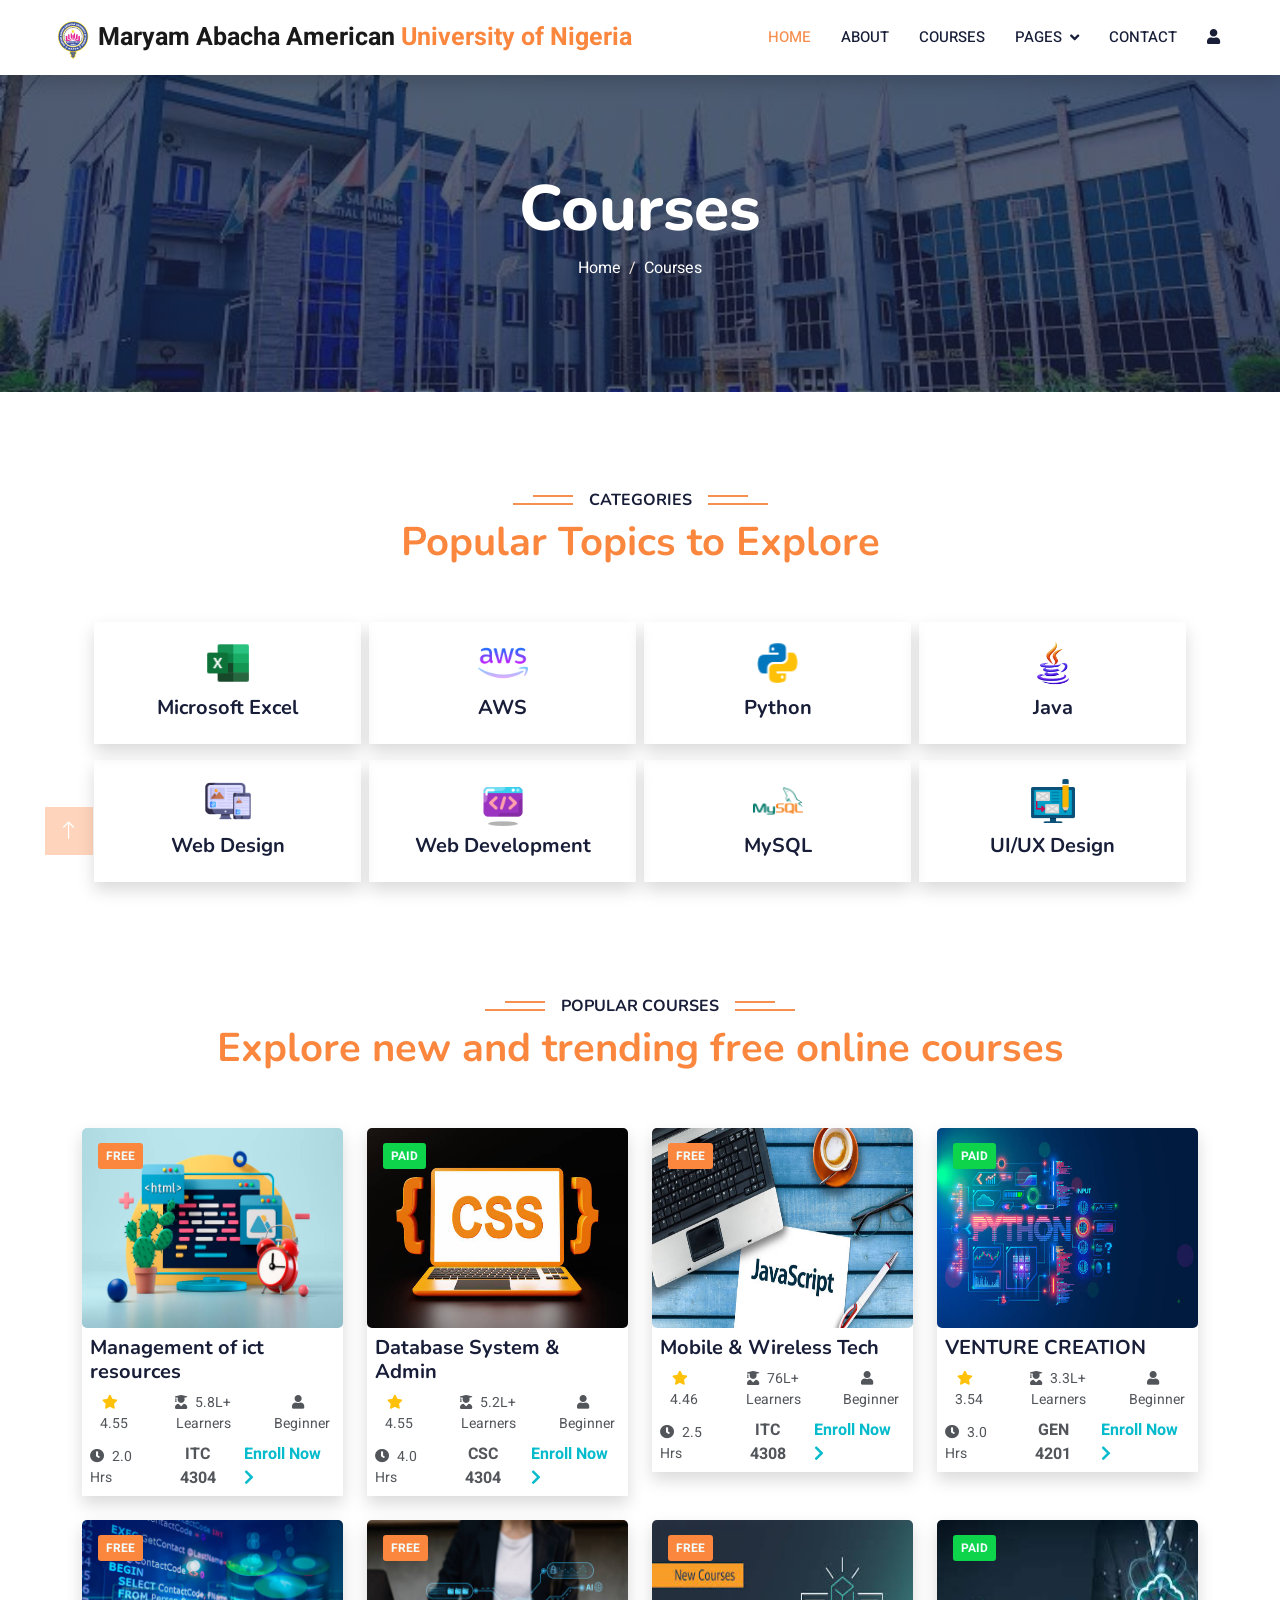
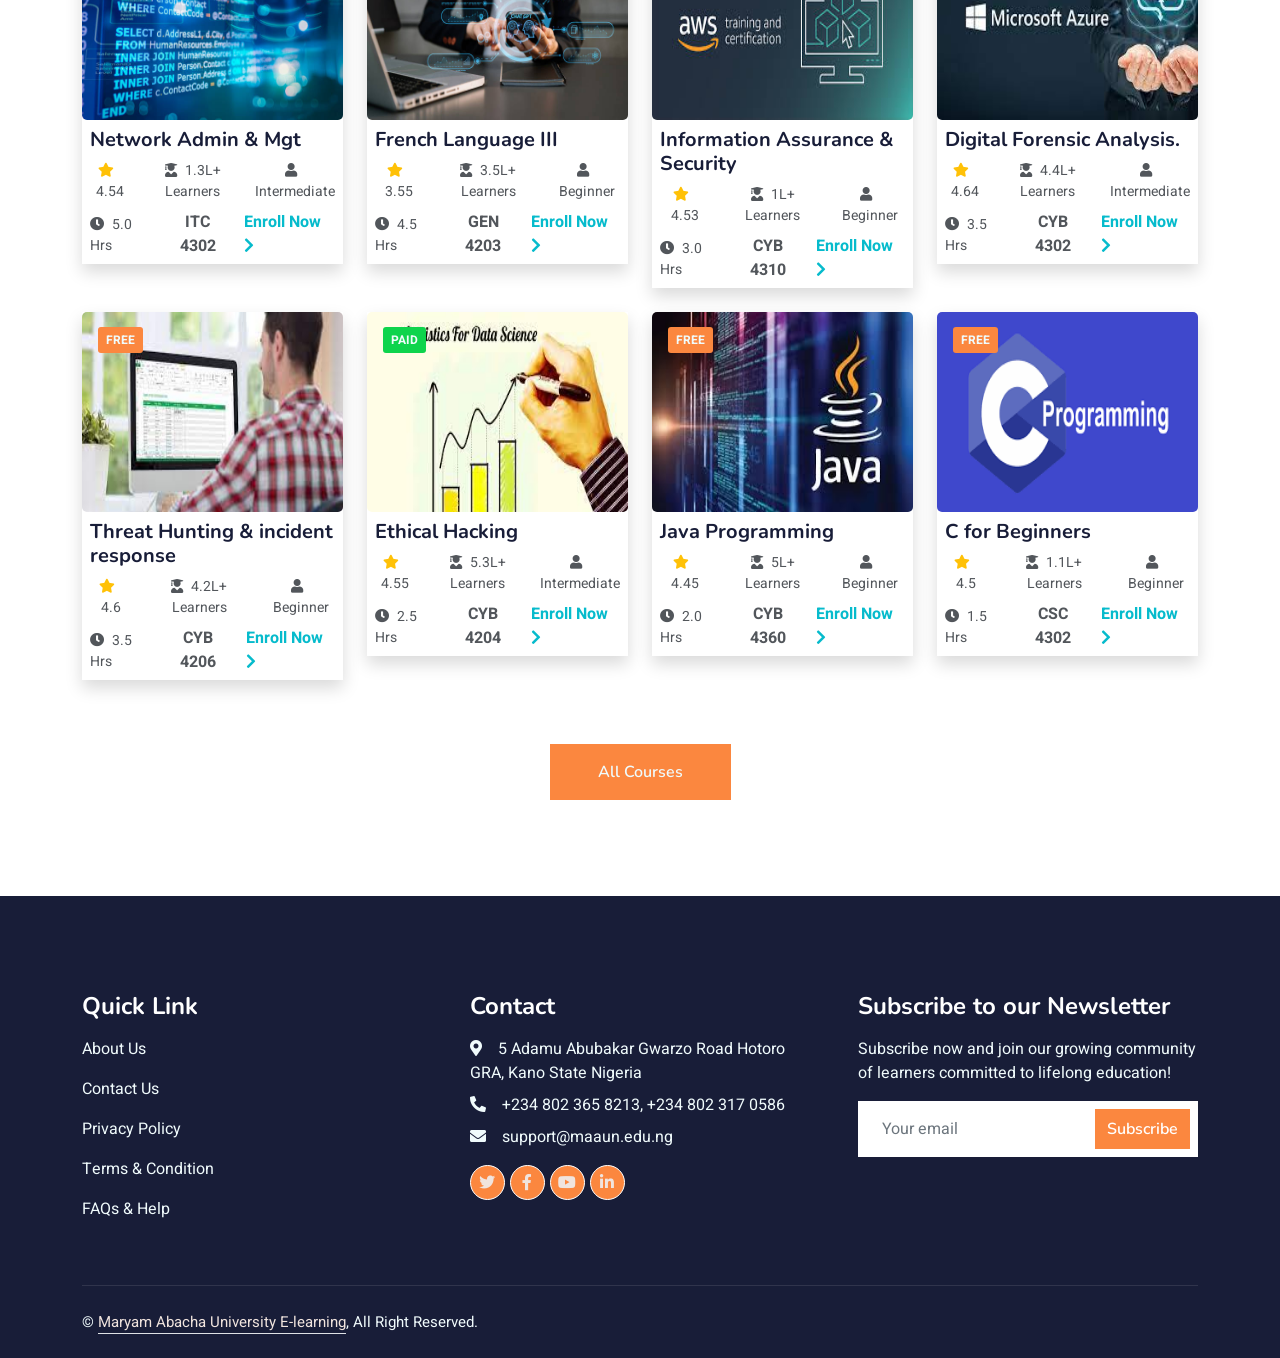
<file: courses.html>
<!DOCTYPE html>
<html lang="en">

<head>
    <meta charset="utf-8">
    <title>MAAUN : Courses</title>
    <meta content="width=device-width, initial-scale=1.0" name="viewport">
    <meta content="" name="keywords">
    <meta content="" name="description">

    <!-- Favicon -->
    <link href="img/icon6.jpeg" rel="icon6">

    <!-- Google Web Fonts -->
    <link rel="preconnect" href="https://fonts.googleapis.com">
    <link rel="preconnect" href="https://fonts.gstatic.com" crossorigin>
    <link
        href="https://fonts.googleapis.com/css2?family=Heebo:wght@400;500;600&family=Nunito:wght@600;700;800&display=swap"
        rel="stylesheet">

    <!-- Icon Font Stylesheet -->
    <link href="https://cdnjs.cloudflare.com/ajax/libs/font-awesome/5.10.0/css/all.min.css" rel="stylesheet">
    <link href="https://cdn.jsdelivr.net/npm/bootstrap-icons@1.4.1/font/bootstrap-icons.css" rel="stylesheet">

    <!-- Libraries Stylesheet -->
    <link href="lib/animate/animate.min.css" rel="stylesheet">
    <link href="lib/owlcarousel/assets/owl.carousel.min.css" rel="stylesheet">

    <!-- Customized Bootstrap Stylesheet -->
    <link href="css/bootstrap.min.css" rel="stylesheet">

    <!-- Template Stylesheet -->
    <link href="css/style.css" rel="stylesheet">

</head>

<body>
    <!-- Spinner Start -->
    <div id="spinner"
        class="show bg-white position-fixed translate-middle w-100 vh-100 top-50 start-50 d-flex align-items-center justify-content-center">
        <div class="spinner-border text-primary" style="width: 3rem; height: 3rem;" role="status">
            <span class="sr-only">Loading...</span>
        </div>
    </div>
    <!-- Spinner End -->


    <!-- Navbar Start -->
    <nav class="navbar navbar-expand-lg bg-white navbar-light shadow sticky-top p-0">
        <a href="index.html" class="navbar-brand d-flex align-items-center px-4 px-lg-5">
            <p class="m-0 fw-bold navbar-title"><img src="img/icon6.jpeg" alt="" height="50px">Maryam Abacha American <span
                    style="color: #fb873f;">University of Nigeria</span></p>
        </a>
        <button type="button" class="navbar-toggler me-4" data-bs-toggle="collapse" data-bs-target="#navbarCollapse"
            style="border: none;">
            <span class="navbar-toggler-icon"></span>
        </button>
        <div class="collapse navbar-collapse" id="navbarCollapse">
            <div class="navbar-nav ms-auto p-4 p-lg-0">
                <a href="index.html" class="nav-item nav-link active">Home</a>
                <a href="about.html" class="nav-item nav-link">About</a>
                <a href="courses.html" class="nav-item nav-link">Courses</a>
                <div class="nav-item dropdown">
                    <a href="#" class="nav-link dropdown-toggle" data-bs-toggle="dropdown">Pages</a>
                    <div class="dropdown-menu fade-down m-0">
                        <a href="team.html" class="dropdown-item">Our Team</a>
                        <a href="testimonial.html" class="dropdown-item">Testimonial</a>

                    </div>
                </div>
                <a href="contact.html" class="nav-item nav-link">Contact</a>
                <a href="login.html" class="nav-item nav-link"><i class="fa fa-user"></i></a>
                <a href="#" class="nav-item nav-link">
                    <div id="google_translate_element"></div>
                </a>
            </div>
        </div>
    </nav>
    <!-- Navbar End -->

    <!-- Header Start -->
    <div class="container-fluid bg-primary py-5 mb-5 page-header">
        <div class="container py-5">
            <div class="row justify-content-center">
                <div class="col-lg-10 text-center">
                    <h1 class="display-3 text-white animated slideInDown">Courses</h1>
                    <nav aria-label="breadcrumb">
                        <ol class="breadcrumb justify-content-center">
                            <li class="breadcrumb-item"><a class="text-white" href="index.html">Home</a></li>
                            <li class="breadcrumb-item text-white active" aria-current="page">Courses</li>
                        </ol>
                    </nav>
                </div>
            </div>
        </div>
    </div>
    <!-- Header End -->


    <!-- Categories Start -->
    <div class="container-xxl py-5 category">
        <div class="container">
            <div class="text-center wow fadeInUp" data-wow-delay="0.1s">
                <h6 class="section-title bg-white text-center px-3">Categories</h6>
                <h1 class="mb-5" style="color: #fb873f;">Popular Topics to Explore</h1>
            </div>
            <div class="row g-2 m-2">
                <div class="col-lg-3 col-md-6  text-center">
                    <div class="content shadow p-3 mb-2 wow fadeInUp" data-wow-delay="0.3s">

                        <img src="img/cat1.png" class="img-fluid" alt="categories"></i>

                        <h5 class="my-2">
                            <a href="#" class="text-center">Microsoft Excel</a>
                        </h5>
                    </div>
                </div>
                <div class="col-lg-3 col-md-6  text-center">
                    <div class="content shadow p-3 mb-2 wow fadeInUp" data-wow-delay="0.3s">

                        <img src="img/cat2.png" class="img-fluid" alt="categories"></i>

                        <h5 class="my-2">
                            <a href="#" class="text-center"> AWS</a>
                        </h5>
                    </div>
                </div>
                <div class="col-lg-3 col-md-6  text-center">
                    <div class="content shadow p-3 mb-2 wow fadeInUp" data-wow-delay="0.3s">

                        <img src="img/cat3.png" class="img-fluid" alt="categories"></i>

                        <h5 class="my-2">
                            <a href="#" class="text-center">Python</a>
                        </h5>
                    </div>
                </div>
                <div class="col-lg-3 col-md-6  text-center">
                    <div class="content shadow p-3 mb-2 wow fadeInUp" data-wow-delay="0.3s">

                        <img src="img/cat4.png" class="img-fluid" alt="categories"></i>

                        <h5 class="my-2">
                            <a href="#" class="text-center">Java</a>
                        </h5>
                    </div>
                </div>
                <div class="col-lg-3 col-md-6  text-center">
                    <div class="content shadow p-3 mb-2 wow fadeInUp" data-wow-delay="0.3s">

                        <img src="img/cat5.png" class="img-fluid" alt="categories"></i>

                        <h5 class="my-2">
                            <a href="#" class="text-center">Web Design</a>
                        </h5>
                    </div>
                </div>
                <div class="col-lg-3 col-md-6  text-center">
                    <div class="content shadow p-3 mb-2 wow fadeInUp" data-wow-delay="0.3s">

                        <img src="img/cat6.png" class="img-fluid" alt="categories"></i>

                        <h5 class="my-2">
                            <a href="#" class="text-center">Web Development</a>
                        </h5>
                    </div>
                </div>
                <div class="col-lg-3 col-md-6  text-center">
                    <div class="content shadow p-3 mb-2 wow fadeInUp" data-wow-delay="0.3s">

                        <img src="img/cat7.png" class="img-fluid" alt="categories"></i>

                        <h5 class="my-2">
                            <a href="#" class="text-center">MySQL</a>
                        </h5>
                    </div>
                </div>
                <div class="col-lg-3 col-md-6  text-center">
                    <div class="content shadow p-3 mb-2 wow fadeInUp" data-wow-delay="0.3s">

                        <img src="img/cat8.png" class="img-fluid" alt="categories"></i>

                        <h5 class="my-2">
                            <a href="#" class="text-center">UI/UX Design</a>
                        </h5>
                    </div>
                </div>
            </div>
        </div>
    </div>
    <!-- Categories End -->



    
   <!-- Courses Start -->
    <div class="container-xxl py-5">
        <div class="container">
            <div class="text-center wow fadeInUp" data-wow-delay="0.1s">
                <h6 class="section-title bg-white text-center px-3">Popular Courses</h6>
                <h1 class="mb-5" style="color: #fb873f;">Explore new and trending free online courses</h1>
            </div>
            <div class="row g-4 py-2">
                <div class="col-lg-3 col-md-6 wow fadeInUp" data-wow-delay="0.1s">
                    <div class="course-item shadow">
                        <div class="position-relative overflow-hidden text-light image">
                            <img class="img-fluid" src="img/course-1.jpg" alt="">
                            <div style="position:absolute;top: 15px;left: 16px; font-size:12px; border-radius:3px; background-color:#fb873f;"
                                class="px-2 py-1 fw-bold text-uppercase">FREE</div>

                        </div>
                        <div class="p-2 pb-0">

                            <h5 class="mb-1"><a href="single.html" class="text-dark">Management of ict resources </a></h5>
                        </div>
                        <div class="d-flex">
                            <small class="flex-fill text-center py-1 px-2"><i class="fa fa-star text-warning me-2"></i>
                                4.55</small>
                            <small class="flex-fill text-center py-1 px-2"><i class="fa fa-user-graduate me-2"></i>5.8L+
                                Learners
                            </small>
                            <small class="flex-fill text-center py-1 px-2"><i
                                    class="fa fa-user me-2"></i>Beginner</small>
                        </div>
                        <div class="d-flex">
                            <small class="flex-fill text-left p-2 px-2"><i class="fa fa-clock me-2"></i>2.0
                                Hrs</small>
                            <small class="py-1 px-2 fw-bold fs-6 text-center">ITC 4304</small>
                            <small class=" text-primary py-1 px-2 fw-bold fs-6" style="float:right;"><a href="#">Enroll
                                    Now </a><i class="fa fa-chevron-right me-2 fs-10"></i></small>
                        </div>
                    </div>
                </div>
                <div class="col-lg-3 col-md-6 wow fadeInUp" data-wow-delay="0.1s">
                    <div class="course-item shadow">
                        <div class="position-relative overflow-hidden text-light image">
                            <img class="img-fluid" src="img/course-2.jpg" alt="">
                            <div style="position:absolute;top: 15px;left: 16px; font-size:12px; border-radius:3px; background-color:#0ed44c;"
                                class="px-2 py-1 fw-bold text-uppercase">PAID</div>

                        </div>
                        <div class="p-2 pb-0">

                            <h5 class="mb-1">Database System & Admin </h5>
                        </div>
                        <div class="d-flex">
                            <small class="flex-fill text-center py-1 px-2"><i class="fa fa-star text-warning me-2"></i>
                                4.55</small>
                            <small class="flex-fill text-center py-1 px-2"><i class="fa fa-user-graduate me-2"></i>5.2L+
                                Learners
                            </small>
                            <small class="flex-fill text-center py-1 px-2"><i
                                    class="fa fa-user me-2"></i>Beginner</small>
                        </div>
                        <div class="d-flex">
                            <small class="flex-fill text-left p-2 px-2"><i class="fa fa-clock me-2"></i>4.0
                                Hrs</small>
                            <small class="py-1 px-2 fw-bold fs-6 text-center">CSC 4304</small>
                            <small class=" text-primary py-1 px-2 fw-bold fs-6" style="float:right;"><a href="#">Enroll
                                    Now </a><i class="fa fa-chevron-right me-2 fs-10"></i></small>
                        </div>
                    </div>
                </div>
                <div class="col-lg-3 col-md-6 wow fadeInUp" data-wow-delay="0.1s">
                    <div class="course-item shadow">
                        <div class="position-relative overflow-hidden text-light image">
                            <img class="img-fluid" src="img/course-3.jpg" alt="">
                            <div style="position:absolute;top: 15px;left: 16px; font-size:12px; border-radius:3px; background-color:#fb873f;"
                                class="px-2 py-1 fw-bold text-uppercase">FREE</div>

                        </div>
                        <div class="p-2 pb-0">

                            <h5 class="mb-1">Mobile & Wireless Tech
                            </h5>
                        </div>
                        <div class="d-flex">
                            <small class="flex-fill text-center py-1 px-2"><i class="fa fa-star text-warning me-2"></i>
                                4.46</small>
                            <small class="flex-fill text-center py-1 px-2"><i class="fa fa-user-graduate me-2"></i>76L+
                                Learners
                            </small>
                            <small class="flex-fill text-center py-1 px-2"><i
                                    class="fa fa-user me-2"></i>Beginner</small>
                        </div>
                        <div class="d-flex">
                            <small class="flex-fill text-left p-2 px-2"><i class="fa fa-clock me-2"></i>2.5
                                Hrs</small>
                            <small class="py-1 px-2 fw-bold fs-6 text-center">ITC 4308</small>
                            <small class=" text-primary py-1 px-2 fw-bold fs-6" style="float:right;"><a href="#">Enroll
                                    Now </a><i class="fa fa-chevron-right me-2 fs-10"></i></small>
                        </div>
                    </div>
                </div>
                <div class="col-lg-3 col-md-6 wow fadeInUp" data-wow-delay="0.1s">
                    <div class="course-item shadow">
                        <div class="position-relative overflow-hidden text-light image">
                            <img class="img-fluid" src="img/course-4.jpg" alt="">
                            <div style="position:absolute;top: 15px;left: 16px; font-size:12px; border-radius:3px; background-color:#0ed44c;"
                                class="px-2 py-1 fw-bold text-uppercase">PAID</div>

                        </div>
                        <div class="p-2 pb-0">

                            <h5 class="mb-1">VENTURE CREATION
                            </h5>
                        </div>
                        <div class="d-flex">
                            <small class="flex-fill text-center py-1 px-2"><i class="fa fa-star text-warning me-2"></i>
                                3.54</small>
                            <small class="flex-fill text-center py-1 px-2"><i class="fa fa-user-graduate me-2"></i>3.3L+
                                Learners
                            </small>
                            <small class="flex-fill text-center py-1 px-2"><i
                                    class="fa fa-user me-2"></i>Beginner</small>
                        </div>
                        <div class="d-flex">
                            <small class="flex-fill text-left p-2 px-2"><i class="fa fa-clock me-2"></i>3.0
                                Hrs</small>
                            <small class="py-1 px-2 fw-bold fs-6 text-center">GEN 4201</small>
                            <small class=" text-primary py-1 px-2 fw-bold fs-6" style="float:right;"><a href="#">Enroll
                                    Now </a><i class="fa fa-chevron-right me-2 fs-10"></i></small>
                        </div>
                    </div>
                </div>
                <div class="col-lg-3 col-md-6 wow fadeInUp" data-wow-delay="0.1s">
                    <div class="course-item shadow">
                        <div class="position-relative overflow-hidden text-light image">
                            <img class="img-fluid" src="img/course-5.jpg" alt="">
                            <div style="position:absolute;top: 15px;left: 16px; font-size:12px; border-radius:3px; background-color:#fb873f;"
                                class="px-2 py-1 fw-bold text-uppercase">FREE</div>

                        </div>
                        <div class="p-2 pb-0">

                            <h5 class="mb-1">Network Admin & Mgt
                            </h5>
                        </div>
                        <div class="d-flex">
                            <small class="flex-fill text-center py-1 px-1"><i class="fa fa-star text-warning me-2"></i>
                                4.54</small>
                            <small class="flex-fill text-center py-1 px-1"><i class="fa fa-user-graduate me-2"></i>1.3L+
                                Learners
                            </small>
                            <small class="flex-fill text-center py-1 px-1"><i
                                    class="fa fa-user me-2"></i>Intermediate</small>
                        </div>
                        <div class="d-flex">
                            <small class="flex-fill text-left p-2 px-2"><i class="fa fa-clock me-2"></i>5.0
                                Hrs</small>
                            <small class="py-1 px-2 fw-bold fs-6 text-center">ITC 4302</small>
                            <small class=" text-primary py-1 px-2 fw-bold fs-6" style="float:right;"><a href="#">Enroll
                                    Now </a><i class="fa fa-chevron-right me-2 fs-10"></i></small>
                        </div>
                    </div>
                </div>
                <div class="col-lg-3 col-md-6 wow fadeInUp" data-wow-delay="0.1s">
                    <div class="course-item shadow">
                        <div class="position-relative overflow-hidden text-light image">
                            <img class="img-fluid" src="img/course-6.jpg" alt="">
                            <div style="position:absolute;top: 15px;left: 16px; font-size:12px; border-radius:3px; background-color:#fb873f;"
                                class="px-2 py-1 fw-bold text-uppercase">FREE</div>

                        </div>
                        <div class="p-2 pb-0">

                            <h5 class="mb-1">French Language III 
                            </h5>
                        </div>
                        <div class="d-flex">
                            <small class="flex-fill text-center py-1 px-2"><i class="fa fa-star text-warning me-2"></i>
                                3.55</small>
                            <small class="flex-fill text-center py-1 px-2"><i class="fa fa-user-graduate me-2"></i>3.5L+
                                Learners
                            </small>
                            <small class="flex-fill text-center py-1 px-2"><i
                                    class="fa fa-user me-2"></i>Beginner</small>
                        </div>
                        <div class="d-flex">
                            <small class="flex-fill text-left p-2 px-2"><i class="fa fa-clock me-2"></i>4.5
                                Hrs</small>
                            <small class="py-1 px-2 fw-bold fs-6 text-center">GEN 4203</small>
                            <small class=" text-primary py-1 px-2 fw-bold fs-6" style="float:right;"><a href="#">Enroll
                                    Now </a><i class="fa fa-chevron-right me-2 fs-10"></i></small>
                        </div>
                    </div>
                </div>
                <div class="col-lg-3 col-md-6 wow fadeInUp" data-wow-delay="0.1s">
                    <div class="course-item shadow">
                        <div class="position-relative overflow-hidden text-light image">
                            <img class="img-fluid" src="img/course-7.jpg" alt="">
                            <div style="position:absolute;top: 15px;left: 16px; font-size:12px; border-radius:3px; background-color:#fb873f;"
                                class="px-2 py-1 fw-bold text-uppercase">FREE</div>

                        </div>
                        <div class="p-2 pb-0">

                            <h5 class="mb-1">Information Assurance & Security
                            </h5>
                        </div>
                        <div class="d-flex">
                            <small class="flex-fill text-center py-1 px-2"><i class="fa fa-star text-warning me-2"></i>
                                4.53</small>
                            <small class="flex-fill text-center py-1 px-2"><i class="fa fa-user-graduate me-2"></i>1L+
                                Learners
                            </small>
                            <small class="flex-fill text-center py-1 px-2"><i
                                    class="fa fa-user me-2"></i>Beginner</small>
                        </div>
                        <div class="d-flex">
                            <small class="flex-fill text-left p-2 px-2"><i class="fa fa-clock me-2"></i>3.0
                                Hrs</small>
                            <small class="py-1 px-2 fw-bold fs-6 text-center">CYB 4310</small>
                            <small class=" text-primary py-1 px-2 fw-bold fs-6" style="float:right;"><a href="#">Enroll
                                    Now </a><i class="fa fa-chevron-right me-2 fs-10"></i></small>
                        </div>
                    </div>
                </div>
                <div class="col-lg-3 col-md-6 wow fadeInUp" data-wow-delay="0.1s">
                    <div class="course-item shadow">
                        <div class="position-relative overflow-hidden text-light image">
                            <img class="img-fluid" src="img/course-8.jpg" alt="">
                            <div style="position:absolute;top: 15px;left: 16px; font-size:12px; border-radius:3px; background-color:#0ed44c;"
                                class="px-2 py-1 fw-bold text-uppercase">PAID</div>

                        </div>
                        <div class="p-2 pb-0">

                            <h5 class="mb-1">Digital Forensic Analysis.
                            </h5>
                        </div>
                        <div class="d-flex">
                            <small class="flex-fill text-center py-1 px-1"><i class="fa fa-star text-warning me-2"></i>
                                4.64</small>
                            <small class="flex-fill text-center py-1 px-1"><i class="fa fa-user-graduate me-2"></i>4.4L+
                                Learners
                            </small>
                            <small class="flex-fill text-center py-1 px-1"><i
                                    class="fa fa-user me-2"></i>Intermediate</small>
                        </div>
                        <div class="d-flex">
                            <small class="flex-fill text-left p-2 px-2"><i class="fa fa-clock me-2"></i>3.5
                                Hrs</small>
                            <small class="py-1 px-2 fw-bold fs-6 text-center">CYB 4302</small>
                            <small class=" text-primary py-1 px-2 fw-bold fs-6" style="float:right;"><a href="#">Enroll
                                    Now </a><i class="fa fa-chevron-right me-2 fs-10"></i></small>
                        </div>
                    </div>
                </div>
                <div class="col-lg-3 col-md-6 wow fadeInUp" data-wow-delay="0.1s">
                    <div class="course-item shadow">
                        <div class="position-relative overflow-hidden text-light image">
                            <img class="img-fluid" src="img/course-9.jpg" alt="">
                            <div style="position:absolute;top: 15px;left: 16px; font-size:12px; border-radius:3px; background-color:#fb873f;"
                                class="px-2 py-1 fw-bold text-uppercase">FREE</div>

                        </div>
                        <div class="p-2 pb-0">

                            <h5 class="mb-1">Threat Hunting & incident response </h5>
                        </div>
                        <div class="d-flex">
                            <small class="flex-fill text-center py-1 px-2"><i class="fa fa-star text-warning me-2"></i>
                                4.6</small>
                            <small class="flex-fill text-center py-1 px-2"><i class="fa fa-user-graduate me-2"></i>4.2L+
                                Learners
                            </small>
                            <small class="flex-fill text-center py-1 px-2"><i
                                    class="fa fa-user me-2"></i>Beginner</small>
                        </div>
                        <div class="d-flex">
                            <small class="flex-fill text-left p-2 px-2"><i class="fa fa-clock me-2"></i>3.5
                                Hrs</small>
                            <small class="py-1 px-2 fw-bold fs-6 text-center">CYB 4206</small>
                            <small class=" text-primary py-1 px-2 fw-bold fs-6" style="float:right;"><a href="#">Enroll
                                    Now </a><i class="fa fa-chevron-right me-2 fs-10"></i></small>
                        </div>
                    </div>
                </div>
                <div class="col-lg-3 col-md-6 wow fadeInUp" data-wow-delay="0.1s">
                    <div class="course-item shadow">
                        <div class="position-relative overflow-hidden text-light image">
                            <img class="img-fluid" src="img/course-10.jpg" alt="">
                            <div style="position:absolute;top: 15px;left: 16px; font-size:12px; border-radius:3px; background-color:#0ed44c;"
                                class="px-2 py-1 fw-bold text-uppercase">PAID</div>

                        </div>
                        <div class="p-2 pb-0">

                            <h5 class="mb-1">Ethical Hacking
                            
                                
                            </h5>
                        </div>
                        <div class="d-flex">
                            <small class="flex-fill text-center py-1 px-1"><i class="fa fa-star text-warning me-2"></i>
                                4.55</small>
                            <small class="flex-fill text-center py-1 px-1"><i class="fa fa-user-graduate me-2"></i>5.3L+
                                Learners
                            </small>
                            <small class="flex-fill text-center py-1 px-1"><i
                                    class="fa fa-user me-2"></i>Intermediate</small>
                        </div>
                        <div class="d-flex">
                            <small class="flex-fill text-left p-2 px-2"><i class="fa fa-clock me-2"></i>2.5
                                Hrs</small>
                            <small class="py-1 px-2 fw-bold fs-6 text-center">CYB 4204</small>
                            <small class=" text-primary py-1 px-2 fw-bold fs-6" style="float:right;"><a href="#">Enroll
                                    Now </a><i class="fa fa-chevron-right me-2 fs-10"></i></small>
                        </div>
                    </div>
                </div>
                <div class="col-lg-3 col-md-6 wow fadeInUp" data-wow-delay="0.1s">
                    <div class="course-item shadow">
                        <div class="position-relative overflow-hidden text-light image">
                            <img class="img-fluid" src="img/course-11.jpg" alt="">
                            <div style="position:absolute;top: 15px;left: 16px; font-size:12px; border-radius:3px; background-color:#fb873f;"
                                class="px-2 py-1 fw-bold text-uppercase">FREE</div>

                        </div>
                        <div class="p-2 pb-0">

                            <h5 class="mb-1">Java Programming
                            </h5>
                        </div>
                        <div class="d-flex">
                            <small class="flex-fill text-center py-1 px-2"><i class="fa fa-star text-warning me-2"></i>
                                4.45</small>
                            <small class="flex-fill text-center py-1 px-2"><i class="fa fa-user-graduate me-2"></i>5L+
                                Learners
                            </small>
                            <small class="flex-fill text-center py-1 px-2"><i
                                    class="fa fa-user me-2"></i>Beginner</small>
                        </div>
                        <div class="d-flex">
                            <small class="flex-fill text-left p-2 px-2"><i class="fa fa-clock me-2"></i>2.0
                                Hrs</small>
                            <small class="py-1 px-2 fw-bold fs-6 text-center">CYB 4360</small>
                            <small class=" text-primary py-1 px-2 fw-bold fs-6" style="float:right;"><a href="#">Enroll
                                    Now </a><i class="fa fa-chevron-right me-2 fs-10"></i></small>
                        </div>
                    </div>
                </div>
                <div class="col-lg-3 col-md-6 wow fadeInUp" data-wow-delay="0.1s">
                    <div class="course-item shadow">
                        <div class="position-relative overflow-hidden text-light image">
                            <img class="img-fluid" src="img/course-12.png" alt="">
                            <div style="position:absolute;top: 15px;left: 16px; font-size:12px; border-radius:3px; background-color:#fb873f;"
                                class="px-2 py-1 fw-bold text-uppercase">FREE</div>

                        </div>
                        <div class="p-2 pb-0">

                            <h5 class="mb-1">C for Beginners
                            </h5>
                        </div>
                        <div class="d-flex">
                            <small class="flex-fill text-center py-1 px-2"><i class="fa fa-star text-warning me-2"></i>
                                4.5</small>
                            <small class="flex-fill text-center py-1 px-2"><i class="fa fa-user-graduate me-2"></i>1.1L+
                                Learners
                            </small>
                            <small class="flex-fill text-center py-1 px-2"><i
                                    class="fa fa-user me-2"></i>Beginner</small>
                        </div>
                        <div class="d-flex">
                            <small class="flex-fill text-left p-2 px-2"><i class="fa fa-clock me-2"></i>1.5
                                Hrs</small>
                            <small class="py-1 px-2 fw-bold fs-6 text-center">CSC 4302</small>
                            <small class=" text-primary py-1 px-2 fw-bold fs-6" style="float:right;"><a href="#">Enroll
                                    Now </a><i class="fa fa-chevron-right me-2 fs-10"></i></small>
                        </div>
                    </div>
                </div>
            </div>

        </div>
    </div>
    <div class="container text-center">
        <a class="btn text-light py-3 px-5 mt-2 mb-5" href="courses.html">All Courses</a>
    </div>
    <!-- Courses End -->


    <!-- Footer Start -->
    <div class="container-fluid bg-dark text-light footer pt-5 mt-5 wow fadeIn" data-wow-delay="0.1s">
        <div class="container py-5">
            <div class="row g-5">
                <div class="col-lg-4 col-md-6">
                    <h4 class="text-white mb-3">Quick Link</h4>
                    <p><a class="text-light" href="about.html">About Us</a></p>
                    <p><a class="text-light" href="contact.html">Contact Us</a></p>
                    <p><a class="text-light" href="">Privacy Policy</a></p>
                    <p><a class="text-light" href="">Terms & Condition</a></p>
                    <p><a class="text-light" href="">FAQs & Help</a></p>
                </div>
                <div class="col-lg-4 col-md-6">
                    <h4 class="text-white mb-3">Contact</h4>
                    <p class="mb-2"><i class="fa fa-map-marker-alt me-3"></i>5 Adamu Abubakar Gwarzo Road
Hotoro GRA, Kano State
Nigeria</p>
                    <p class="mb-2"><i class="fa fa-phone-alt me-3"></i>+234 802 365 8213, +234 802 317 0586</p>
                    <p class="mb-2"><i class="fa fa-envelope me-3"></i>support@maaun.edu.ng</p>
                    <div class="d-flex pt-2">
                        <a class="btn btn-outline-light btn-social" href="https://twitter.com/maaunofficial?s=11&t=HUplcaG6-Mweeu9yjX7zbA"><i class="fab fa-twitter"></i></a>
                        <a class="btn btn-outline-light btn-social" href="https://www.facebook.com/maaunkano"><i class="fab fa-facebook-f"></i></a>
                        <a class="btn btn-outline-light btn-social" href="https://youtube.com/@maryamabachaamericanuniver9268"><i class="fab fa-youtube"></i></a>
                        <a class="btn btn-outline-light btn-social" href="https://www.linkedin.com/company/maryam-abacha-american-university-of-nigeria/"><i class="fab fa-linkedin-in"></i></a>
                    </div>
                </div>

                <div class="col-lg-4 col-md-6">
                    <h4 class="text-white mb-3">Subscribe to our Newsletter</h4>
                    <p>Subscribe now and join our growing community of learners committed to lifelong education! </p>
                    <div class="position-relative mx-auto" style="max-width: 400px;">
                        <form action="#">
                            <input class="form-control border-0 w-100 py-3 ps-4 pe-5" type="email"
                                placeholder="Your email" required>
                            <button type="submit"
                                class="btn btn-primary py-2 position-absolute top-0 end-0 mt-2 me-2"><a
                                    href="mailto:keertidvcorai@gmail.com">Subscribe</a></button>
                        </form>
                    </div>
                </div>
            </div>
        </div>
        <div class="container">
            <div class="copyright">
                <div class="row">
                    <div class="col-md-6 text-center text-md-start mb-3 mb-md-0">
                        &copy; <a class="border-bottom" href="index.html">Maryam Abacha University E-learning</a>, All Right Reserved.

                    </div>
                </div>
            </div>
        </div>
    </div>
    <!-- Footer End -->


    <!-- Back to Top -->
    <a href="#" class="btn btn-lg btn-primary btn-lg-square back-to-top"><i class="bi bi-arrow-up"></i></a>


    <!-- JavaScript Libraries -->
    <script src="https://code.jquery.com/jquery-3.4.1.min.js"></script>
    <script src="https://cdn.jsdelivr.net/npm/bootstrap@5.0.0/dist/js/bootstrap.bundle.min.js"></script>
    <script src="lib/wow/wow.min.js"></script>
    <script src="lib/easing/easing.min.js"></script>
    <script src="lib/waypoints/waypoints.min.js"></script>
    <script src="lib/owlcarousel/owl.carousel.min.js"></script>

    <!-- Template Javascript -->
    <script src="js/main.js"></script>
</body>

</html>
</file>
<file: css/style.css>
/********** Template CSS **********/
:root {
    --primary: #f69050;
    --light: #F0FBFC;
    --light: #f0e4de;
    --dark: #181d38;
}

.btn {
    background-color: #fb873f;
    border: none;
}

.btn a {
    text-decoration: none;
    color: #fff;
}

.btn:hover {
    background: transparent;
    color: var(--primary) !important;
    border: 1px solid var(--primary);
}

.btn:hover a {
    color: var(--primary) !important;
}

.btn-light {
    background-color: var(--light);
}

.btn-light:hover {
    background: transparent;
    color: var(--light) !important;
    border: 1px solid var(--light);
}

.fw-medium {
    font-weight: 600 !important;
}

.fw-semi-bold {
    font-weight: 700 !important;
}

.back-to-top {
    position: fixed;
    display: none;
    left: 45px;
    bottom: 45px;
    z-index: 99;
}


/*** Spinner ***/
#spinner {
    opacity: 0;
    visibility: hidden;
    transition: opacity .5s ease-out, visibility 0s linear .5s;
    z-index: 99999;
}

#spinner.show {
    transition: opacity .5s ease-out, visibility 0s linear 0s;
    visibility: visible;
    opacity: 1;
}


/*** Button ***/
.btn {
    font-family: 'Nunito', sans-serif;
    font-weight: 600;
    transition: .5s;
}

.btn.btn-primary,
.btn.btn-secondary {
    color: #FFFFFF;
}

.btn-square {
    width: 38px;
    height: 38px;
}

.btn-sm-square {
    width: 32px;
    height: 32px;
}

.btn-lg-square {
    width: 48px;
    height: 48px;
}

.btn-square,
.btn-sm-square,
.btn-lg-square {
    padding: 0;
    display: flex;
    align-items: center;
    justify-content: center;
    font-weight: normal;
    border-radius: 0px;
}


/*** Navbar ***/
.navbar .dropdown-toggle::after {
    border: none;
    content: "\f107";
    font-family: "Font Awesome 5 Free";
    font-weight: 900;
    vertical-align: middle;
    margin-left: 8px;
}

.navbar-light .navbar-nav .nav-link {
    margin-right: 30px;
    padding: 25px 0;
    color: #FFFFFF;
    font-size: 15px;
    text-transform: uppercase;
    outline: none;
}

.navbar-light .navbar-nav .nav-link:hover,
.navbar-light .navbar-nav .nav-link.active {
    color: var(--primary);
}

@media (max-width: 991.98px) {
    .navbar-light .navbar-nav .nav-link {
        margin-right: 0;
        padding: 10px 0;
    }

    .navbar-light .navbar-nav {
        border-top: 1px solid #EEEEEE;
    }
}

.navbar-light .navbar-brand,
.navbar-light a.btn {
    height: 75px;
}

.navbar-light .navbar-nav .nav-link {
    color: var(--dark);
    font-weight: 500;
}

.navbar-light.sticky-top {
    top: -100px;
    transition: .5s;
}

.navbar-toggler-icon {
    color: #fb873f;
}

.navbar-toggler {
    border: 2px solid #fb873f;
}

.navbar-title {
    font-size: 25px;
    line-height: 1.2;
}

/* Responsive fix for the long university name in the navbar */
@media (max-width: 576px) {
    .navbar-brand .navbar-title {
        white-space: normal; /* Allow text to wrap */
        font-size: 16px;     /* Reduce font size on small screens */
    }
    .navbar-brand {
        padding-top: 10px;
        padding-bottom: 10px;
    }
}
@media (min-width: 992px) {
    .navbar .nav-item .dropdown-menu {
        display: block;
        margin-top: 0;
        opacity: 0;
        visibility: hidden;
        transition: .5s;
    }

    .navbar .dropdown-menu.fade-down {
        top: 100%;
        transform: rotateX(-75deg);
        transform-origin: 0% 0%;
    }

    .navbar .nav-item:hover .dropdown-menu {
        top: 100%;
        transform: rotateX(0deg);
        visibility: visible;
        transition: .5s;
        opacity: 1;
    }
}

/*** Header carousel ***/

.header-carousel .owl-carousel-item {
    position: relative;
    height: 100vh;
}

.header-carousel p {
    margin-top: 20px;
    font-size: 20px;
    line-height: 30px;
}

@media (max-width: 1300px) {
    .header-carousel .owl-carousel-item {
        position: relative;
        min-height: 80vh;
    }

    .header-carousel .owl-carousel-item img {
        position: absolute;
        width: 100%;
        height: 100%;
        object-fit: cover;
    }
}

@media (max-width: 768px) {
    .header-carousel .owl-carousel-item {
        position: relative;
        min-height: 500px;
    }

    .header-carousel .owl-carousel-item img {
        position: absolute;
        width: 100%;
        height: 100%;
        object-fit: cover;
    }
}

@media (max-width: 430px) {

    .header-carousel .owl-carousel-item {
        position: relative;
        height: 500px;
    }

    .header-carousel .owl-carousel-item img {
        position: absolute;
        width: 100%;
        height: 100%;
        object-fit: cover;
    }

    .header-carousel h1 {
        font-size: 30px;
        line-height: 30px;
    }

    .header-carousel p {
        margin-top: 20px;
        font-size: 15px;
        line-height: 20px;
    }
}

.header-carousel .owl-nav {
    position: absolute;
    top: 50%;
    right: 8%;
    transform: translateY(-50%);
    display: flex;
    flex-direction: column;
}

.header-carousel .owl-nav .owl-prev,
.header-carousel .owl-nav .owl-next {
    margin: 7px 0;
    width: 45px;
    height: 45px;
    display: flex;
    align-items: center;
    justify-content: center;
    color: #FFFFFF;
    background: transparent;
    border: 1px solid #FFFFFF;
    font-size: 22px;
    transition: .5s;
}

.header-carousel .owl-nav .owl-prev:hover,
.header-carousel .owl-nav .owl-next:hover {
    background: var(--primary);
    border-color: var(--primary);
}

.page-header {
    background: linear-gradient(rgba(24, 29, 56, .7), rgba(24, 29, 56, .7)), url(../img/carousel-1.jpg);
    background-position: center center;
    background-repeat: no-repeat;
    background-size: cover;
}

.page-header-inner {
    background: rgba(15, 23, 43, .7);
}

.breadcrumb-item+.breadcrumb-item::before {
    color: var(--light);
}


/*** Section Title ***/
.section-title {
    position: relative;
    display: inline-block;
    text-transform: uppercase;
}

.section-title::before {
    position: absolute;
    content: "";
    width: calc(100% + 80px);
    height: 2px;
    top: 4px;
    left: -40px;
    background: var(--primary);
    z-index: -1;
}

.section-title::after {
    position: absolute;
    content: "";
    width: calc(100% + 120px);
    height: 2px;
    bottom: 5px;
    left: -60px;
    background: var(--primary);
    z-index: -1;
}

.section-title.text-start::before {
    width: calc(100% + 40px);
    left: 0;
}

.section-title.text-start::after {
    width: calc(100% + 60px);
    left: 0;
}


/*** Service ***/
.service-item {
    transition: .5s;
}


.service-item i {
    color: var(--primary);
}

.service-item:hover {
    margin-top: -10px;
    background: var(--primary);
}

.service-item * {
    transition: all .3s ease-in-out;
}

.service-item:hover * {
    color: #fff !important;
}

.course-item img {
    width: 100%;
    height: 200px;
    border-radius: 5px;
}

/*** Categories & Courses ***/

.category .content {
    cursor: pointer;
    transition: .5s;
}

.category .content:hover {
    background-color: var(--primary);
    color: #fff;
}

.category .content h5 a {
    text-decoration: none;
    color: var(--dark);
    transition: all 0.3s ease-in-out;
}

.category .content:hover h5 a {
    color: #fff !important;
}

.category img {
    width: 50px;
    height: 50px;
}

.category img,
.course-item img {
    transition: .5s;
}

.category a:hover img,
.course-item:hover img {
    transform: scale(1.1);
    margin-top: -10px;
}


/*** Team ***/
.team-item img {
    transition: .5s;
}

.team-item:hover img {
    transform: scale(1.1);
}


/*** Testimonial ***/
.testimonial-carousel::before {
    position: absolute;
    content: "";
    top: 0;
    left: 0;
    height: 100%;
    width: 0;
    background: linear-gradient(to right, rgba(255, 255, 255, 1) 0%, rgba(255, 255, 255, 0) 100%);
    z-index: 1;
}

.testimonial-carousel::after {
    position: absolute;
    content: "";
    top: 0;
    right: 0;
    height: 100%;
    width: 0;
    background: linear-gradient(to left, rgba(255, 255, 255, 1) 0%, rgba(255, 255, 255, 0) 100%);
    z-index: 1;
}

@media (min-width: 768px) {

    .testimonial-carousel::before,
    .testimonial-carousel::after {
        width: 200px;
    }
}

@media (min-width: 992px) {

    .testimonial-carousel::before,
    .testimonial-carousel::after {
        width: 300px;
    }
}

.testimonial-carousel .owl-item .testimonial-text,
.testimonial-carousel .owl-item.center .testimonial-text * {
    transition: .5s;
}

.testimonial-carousel .owl-item.center .testimonial-text {
    background: var(--primary) !important;
}

.testimonial-carousel .owl-item.center .testimonial-text * {
    color: #FFFFFF !important;
}

.testimonial-carousel .owl-dots {
    margin-top: 24px;
    display: flex;
    align-items: flex-end;
    justify-content: center;
}

.testimonial-carousel .owl-dot {
    position: relative;
    display: inline-block;
    margin: 0 5px;
    width: 15px;
    height: 15px;
    border: 1px solid #CCCCCC;
    transition: .5s;
}

.testimonial-carousel .owl-dot.active {
    background: var(--primary);
    border-color: var(--primary);
}


/*** Footer ***/
.footer .btn.btn-social {
    margin-right: 5px;
    width: 35px;
    height: 35px;
    display: flex;
    align-items: center;
    justify-content: center;
    color: var(--light);
    font-weight: normal;
    border: 1px solid #FFFFFF;
    border-radius: 35px;
    transition: .3s;
}

.footer .btn.btn-social:hover {
    color: var(--primary);
}

.footer .btn.btn-link {
    display: block;
    margin-bottom: 5px;
    padding: 0;
    text-align: left;
    color: #FFFFFF;
    font-size: 15px;
    font-weight: normal;
    text-transform: capitalize;
    transition: .3s;
}

.footer .btn.btn-link::before {
    position: relative;
    content: "\f105";
    font-family: "Font Awesome 5 Free";
    font-weight: 900;
    margin-right: 10px;
}

.footer .btn.btn-link:hover {
    letter-spacing: 1px;
    box-shadow: none;
}

.footer .copyright {
    padding: 25px 0;
    font-size: 15px;
    border-top: 1px solid rgba(256, 256, 256, .1);
}

.footer .copyright a {
    color: var(--light);
}

.footer .footer-menu a {
    margin-right: 15px;
    padding-right: 15px;
    border-right: 1px solid rgba(255, 255, 255, .1);
}

.footer .footer-menu a:last-child {
    margin-right: 0;
    padding-right: 0;
    border-right: none;
}
</file>
